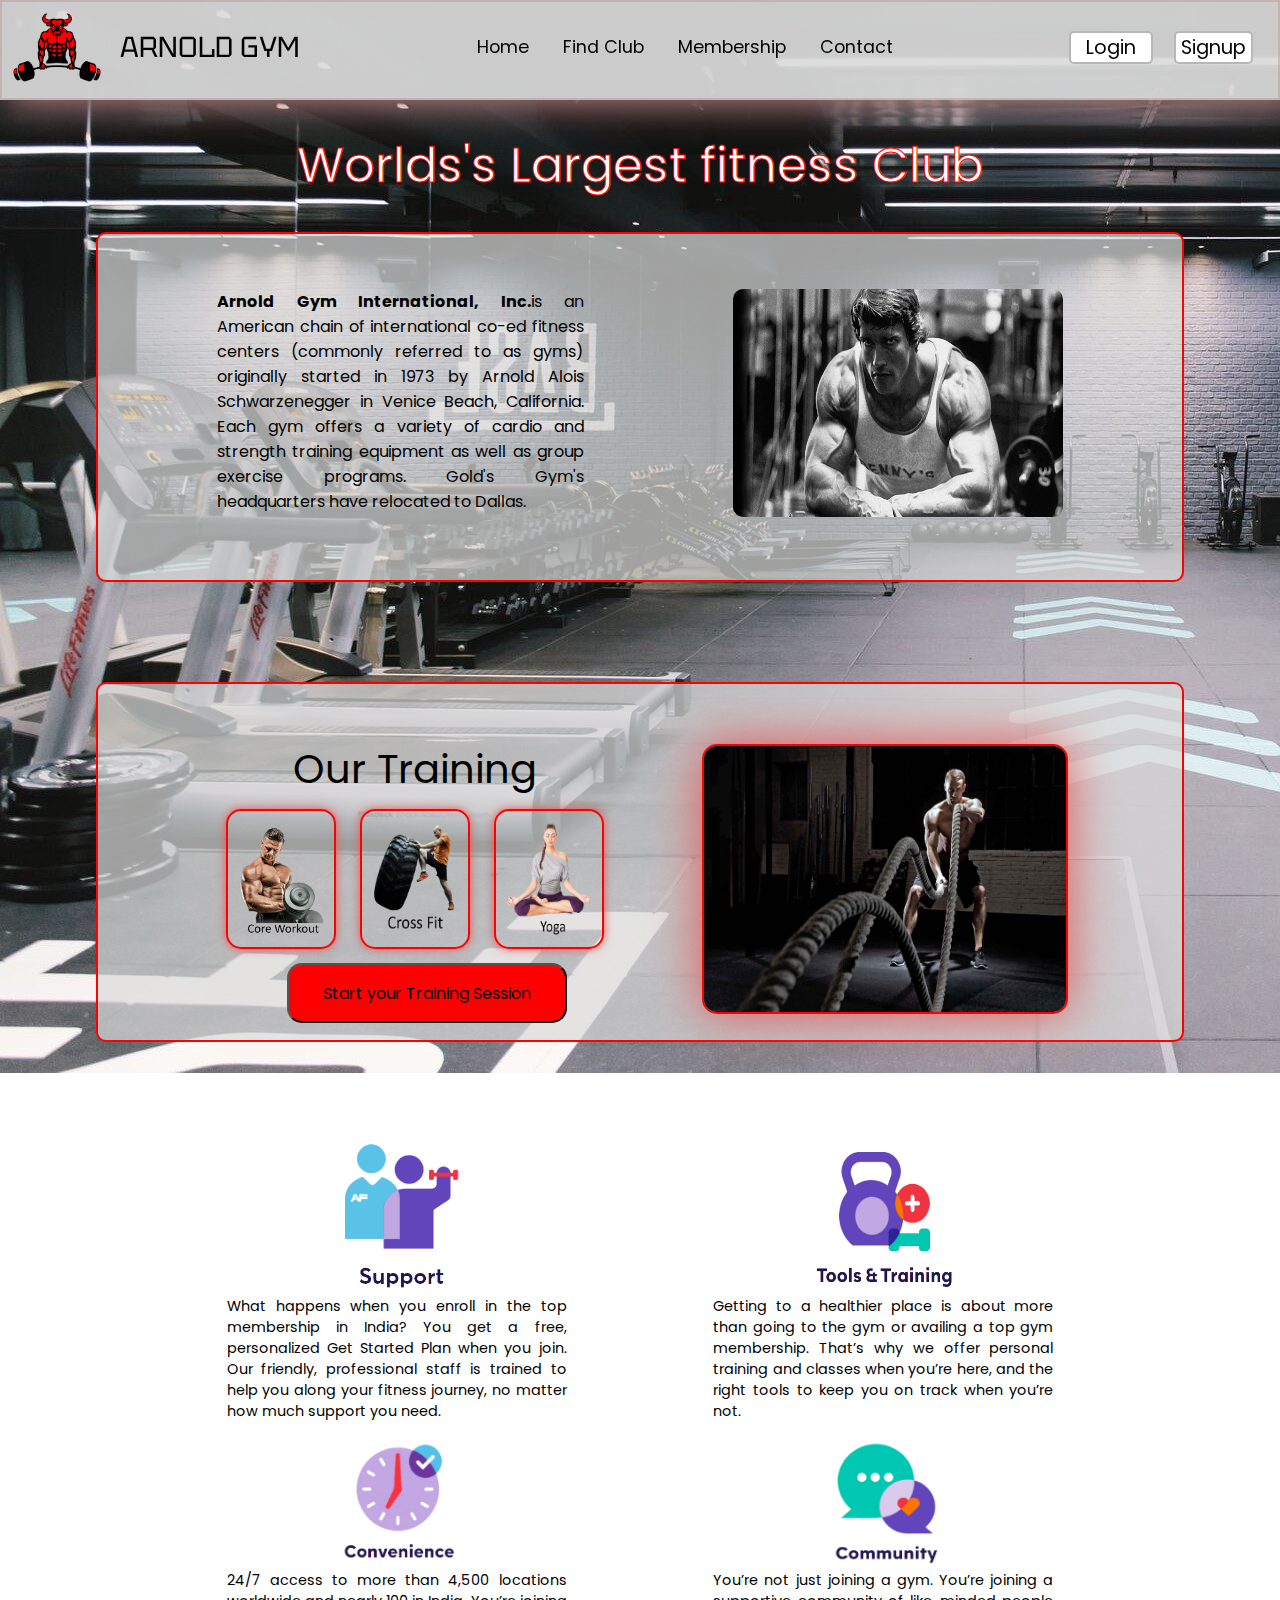
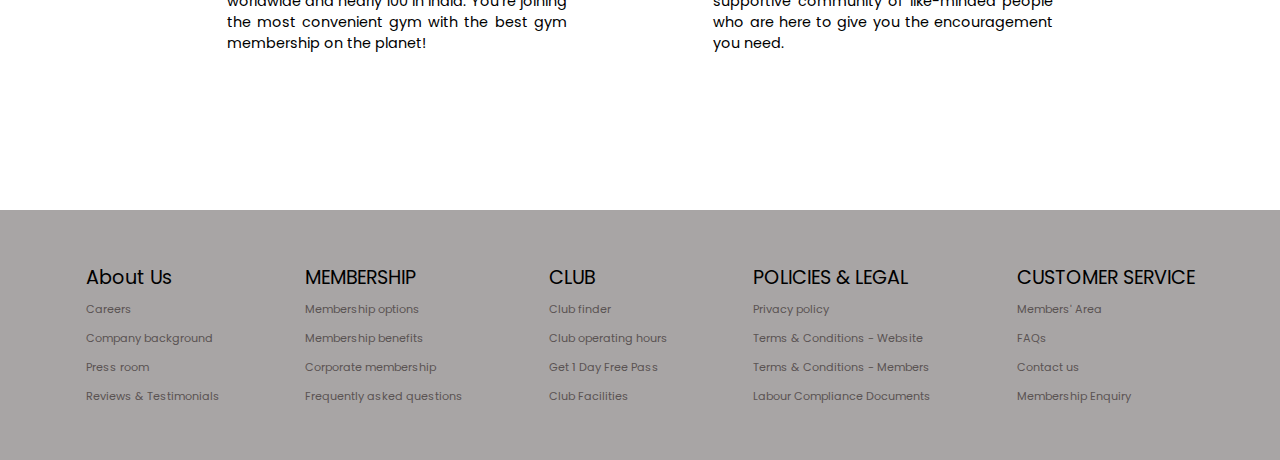
<file: index.html>
<!DOCTYPE html>
<html lang="en">

<head>
    <meta charset="UTF-8">
    <meta name="viewport" content="width=device-width, initial-scale=1.0">
    <link rel="stylesheet" href="https://cdnjs.cloudflare.com/ajax/libs/font-awesome/4.7.0/css/font-awesome.min.css">
    <link href="https://fonts.googleapis.com/css2?family=Tektur:wght@500&display=swap" rel="stylesheet">
    <link href="https://fonts.googleapis.com/css2?family=Poppins:wght@500&display=swap" rel="stylesheet">
    <link rel="stylesheet" href="index.css">
    <link rel="stylesheet" href="login.html">
    <link rel="icon" type="image/icon" href="images/logo.png">

    <title>Arnold Gym</title>
</head>

<body>

    <header>
        <div class="container">
            <nav>
                <div class="brand">
                    <img src="images/logo.png" alt="" class="logo">
                    <div class="brandname">ARNOLD GYM</div>
                </div>

                <div class="menu">
                    <ul>
                        <li><a href="">Home</a></li>
                        <li><a href="">Find Club</a></li>
                        <li><a href="">Membership</a></li>
                        <li><a href="">Contact</a></li>
                    </ul>
                </div>

                <div class="button">
                    <button class="loginbtn"><a href="login.html" target="_blank">Login</a></button>
                    <button class="signupbtn"><a href="signup.html" target="_blank">Signup</a></button>
                </div>

                <!-- Hamburger -->

                <input type="checkbox" id="check">
                <label for="check" class="checkbtn">
                    <i class="fa fa-bars"></i>
                </label>

                <div class="hamburger">
                    <ul>
                        <li><a href="login.html" target="_blank">Login</a></li>
                        <li><a href="signup.html" target="_blank">Signup</a></li>
                        <li><a href="">Home</a></li>
                        <li><a href="">Find Club</a></li>
                        <li><a href="">Membership</a></li>
                        <li><a href="">Contact</a></li>
                       
                    </ul>
                </div>
            </nav>

        </div>
    </header>


    <div class="about">Worlds's Largest fitness Club</div>

    <div class="secondpage">
        <div class="aboutgym">
            <span>Arnold Gym International, Inc.</span>is an American chain of international co-ed fitness centers
            (commonly referred to as gyms) originally started in 1973 by Arnold Alois Schwarzenegger in Venice Beach,
            California. Each gym offers a variety of cardio and strength training equipment as well as group exercise
            programs. Gold's Gym's headquarters have relocated to Dallas.
        </div>

        <div class="arnoldimg"><img src="images/arnold.jpg" alt=""></div>
        
    </div>

    <div class="firstpage">
        <div class="leftcontent">
            <div class="plan">Our Training</div>

            <div class="service">

                <a href=""><img src="images/core workout.png" alt=""></a>
                <a href=""><img src="images/crossfit.png" alt=""></a>
                <a href=""><img src="images/yoga.png" alt=""></a>

            </div>

            <button class="start"><a href="login.html" target="_blank">Start your Training Session</a></button>

        </div>
        <div class="rightcontent">

            <img src="images/crossfit side.png" alt="">

        </div>
    </div>

    <div class="thirdpage">
        <div class="support">
            <a href=""><img src="images/support.png" alt=""></a><span>What happens when you enroll in the top membership
                in India? You get a free, personalized Get Started Plan when you join. Our friendly, professional staff
                is trained to help you along your fitness journey, no matter how much support you need.</span>
        </div>

        <div class="tools">
            <a href=""><img src="images/Tools.png" alt=""></a><span>Getting to a healthier place is about more than
                going to the gym or availing a top gym membership. That’s why we offer personal training and classes
                when you’re here, and the right tools to keep you on track when you’re not.</span>
        </div>

        <div class="convenience">
            <a href=""><img src="images/Convenier.png" alt=""></a><span>24/7 access to more than 4,500 locations
                worldwide and nearly 100 in India. You’re joining the most convenient gym with the best gym membership
                on the planet!</span>
        </div>

        <div class="community">
            <a href=""><img src="images/community.png" alt=""></a><span>You’re not just joining a gym. You’re joining a
                supportive community of like-minded people who are here to give you the encouragement you need.</span>
        </div>
    </div>


</body>


<footer>
    <div class="foot">
        <div class="aboutus">About Us
            <ul>
                <li><a href="">Careers</a></li>
                <li><a href="">Company background</a></li>
                <li><a href="">Press room</a></li>
                <li><a href="">Reviews & Testimonials</a></li>
            </ul>
        </div>

        <div class="membership">MEMBERSHIP
            <ul>
                <li><a href="">Membership options</a></li>
                <li><a href="">Membership benefits</a></li>
                <li><a href="">Corporate membership</a></li>
                <li><a href="">Frequently asked questions</a></li>
            </ul>
        </div>

        <div class="club">CLUB
            <ul>
                <li><a href="">Club finder</a></li>
                <li><a href="">Club operating hours</a></li>
                <li><a href="">Get 1 Day Free Pass</a></li>
                <li><a href="">Club Facilities</a></li>
            </ul>
        </div>

        <div class="policies">POLICIES & LEGAL
            <ul>
                <li><a href="">Privacy policy</a></li>
                <li><a href="">Terms & Conditions - Website</a></li>
                <li><a href="">Terms & Conditions - Members</a></li>
                <li><a href="">Labour Compliance Documents</a></li>
            </ul>
        </div>

        <div class="customer">CUSTOMER SERVICE
            <ul>
                <li><a href="">Members' Area</a></li>
                <li><a href="">FAQs</a></li>
                <li><a href="">Contact us</a></li>
                <li><a href="">Membership Enquiry</a></li>
            </ul>
        </div>
    </div>
</footer>

</html>
</file>
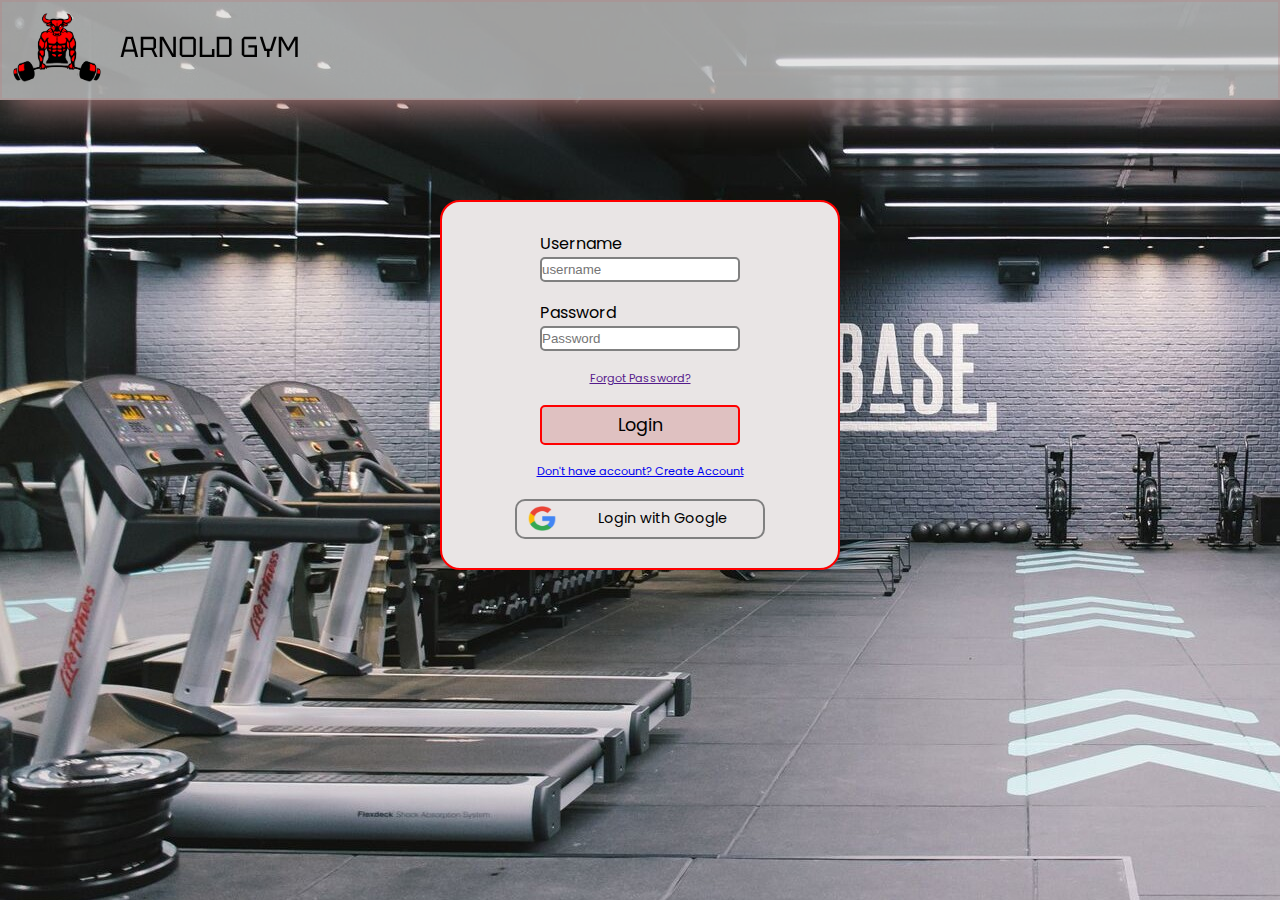
<file: login.html>
<!DOCTYPE html>
<html lang="en">
<head>
    <meta charset="UTF-8">
    <meta name="viewport" content="width=device-width, initial-scale=1.0">
    <title>Login</title>
    <link rel="icon" type="image/icon" href="images/logo.png">
    <link href="https://fonts.googleapis.com/css2?family=Poppins:wght@500&display=swap" rel="stylesheet">
    <link href="https://fonts.googleapis.com/css2?family=Tektur:wght@500&display=swap" rel="stylesheet">
    <link rel="stylesheet" href="login.css">
</head>

        <header>
            <div class="navbar">
                <nav>
                    <div class="brand">
                        <img src="images/logo.png" alt="" class="logo">
                        <div class="brandname">ARNOLD GYM</div>
                    </div>
    
        </header>
<body>


        <div class="contianer">
            <div class="username">
                <p>Username</p>
                <input type="text" placeholder="username">
            </div>

            <div class="password">
                <p>Password</p>
                <input type="text" placeholder="Password">
            </div>

            <div class="forgot">
                <a href="">Forgot Password?</a>
            </div>

            <div class="loginbtn">
                <button>Login</button>
            </div>

            <div class="sing">
                <a href="signup.html">Don't have account? Create Account</a>
            </div>

            <div class="loginwithgoogle">
                <img src="images/google.png" alt=""><button>Login with Google</button>
            </div>
        </div>


</body>
</html>
</file>
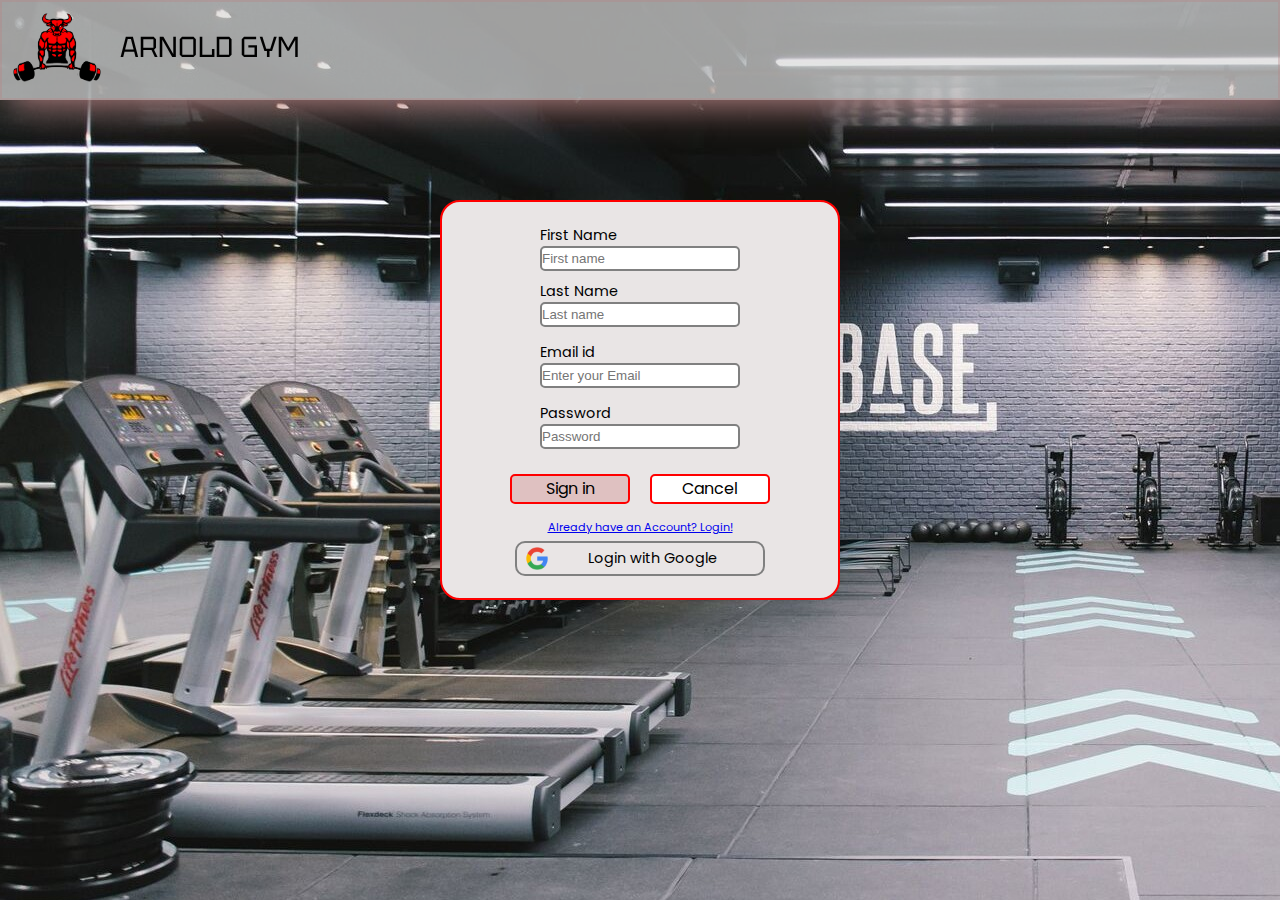
<file: signup.html>
<!DOCTYPE html>
<html lang="en">
<head>
    <meta charset="UTF-8">
    <meta name="viewport" content="width=device-width, initial-scale=1.0">
    <title>Signup</title>
    <link rel="icon" type="image/icon" href="images/logo.png">
    <link href="https://fonts.googleapis.com/css2?family=Poppins:wght@500&display=swap" rel="stylesheet">
    <link href="https://fonts.googleapis.com/css2?family=Tektur:wght@500&display=swap" rel="stylesheet">
    <link rel="stylesheet" href="signup.css">
</head>

</head>

<header>
    <div class="navbar">
        <nav>
            <div class="brand">
                <img src="images/logo.png" alt="" class="logo">
                <div class="brandname">ARNOLD GYM</div>
            </div>

</header>

<body>

    <div class="container">
        <div class="name">
            <p>First Name</p><input type="text" placeholder="First name">
            <p>Last Name</p><input type="text" placeholder="Last name">
        </div>

        <div class="email">
            <p>Email id</p><input type="email" placeholder="Enter your Email">
          
        </div>

        <div class="password">
            <p>Password</p><input type="password" placeholder="Password">
          
        </div>

        <div class="button">
            <button id="signup">Sign in</button>
            
            <button id="cancel"><a href="index.html">Cancel</a></button>
        </div>

        <div class="login"><a href="login.html">Already have an Account? Login!</a></div>

        <div class="loginwithgoogle">
            <img src="images/google.png" alt=""><button>Login with Google</button>
        </div>

        

    </div>

   
    
</body>
</html>
</file>
<file: index.css>
*{
    padding: 0px;
    margin: 0px;
    box-sizing: border-box;
    
}

header{
    position: fixed;
    top: 0px;
}


::-webkit-scrollbar-track
{
    
	box-shadow: inset 0 0 5px grey; 
    border-radius: 10px;
	
}

::-webkit-scrollbar
{
    
	width: 15px;
	background-color: rgba(255, 255, 255, 0.521);
}

::-webkit-scrollbar-thumb
{
    display: block;
	background-color: #dfe6e9;
    box-shadow: inset 0 0 5px grey; 
	border-radius: 10px;
}


body{
    --primary-font-family: 'Tektur', cursive; 
    --secondary-font-family: 'Poppins', sans-serif;
    --primary-color: rgba(218, 218, 218, 0.991);
    --secoundry-color: red;
    width: 100%;
    position: relative;
    top: 100px;
    background-image: url(images/gymstudios.jpg);
    background-repeat: no-repeat;
    

}




.container{
    width: 100vw;
    height: 100px;
    border: 2px solid rgba(184, 133, 133, 0.352);
    box-shadow: 15px 0px 35px 5px rgb(184, 133, 133);
   background-color: rgba(218, 218, 218, 0.927);

    
}

nav{
    width: 100%;
    display: flex;
    flex-direction: row;
    flex-wrap: wrap;
    justify-content: space-between;
    align-items: center;
    justify-items: center;
    
    
}

/* Brand */
.brand{
    display: flex;
    flex-direction: row;
    align-items: center;
}

.brand img{
    display: inline-block;
    /* border-radius: 50%; */
    height: 70px;
    width: 90px;
    margin: 10px;
}

.brandname{
    font-family: var(--primary-font-family);
    font-size: 1.8rem;
    margin: 8px;
    

    
} 

/* Menu */

.menu ul li { 
    list-style: none;
    display: inline-block;
    
}

.menu ul li a{
    display: inline-block;
    padding: 5px;
    margin: 10px; 
    text-decoration: none;
    font-family: var(--secondary-font-family);
    font-size: 1.1rem;
    color: black;
}

.menu ul li a:hover{
    box-shadow: 0px 5px 5px rgb(96, 95, 95);
    transform: scale(1.2);
    transition: .3s;
    background-color: var(--primary-color);
    border-radius: 5px;
}

/* Button */

.loginbtn{
    margin: 7px;
    padding-left: 15px;
    padding-right: 15px;
    font-family: var(--secondary-font-family);
    font-size: 1.2rem;
    border: 2px solid rgba(13, 13, 13, 0.299);
    background-color: white;
    border-radius: 5px;
    
    
}

.loginbtn a{
    text-decoration: none;
    color: black;
}

.loginbtn:hover{
    box-shadow: 5px 5px 5px maroon;
    border: 2px solid var(--secoundry-color);
    transform: scale(1.2);
    transition: .3s;
    
}

.signupbtn{
    margin-top: 12px;
    margin-bottom: 12px;
    margin-left: 10px;
    margin-right: 25px;
    padding-left: 5px;
    padding-right: 5px;
    font-family: var(--secondary-font-family);
    font-size: 1.2rem;
    color: white;
    border: 2px solid rgba(13, 13, 13, 0.299);
    background-color: white;
    border-radius: 5px;
    
}


.signupbtn a{
    text-decoration: none;
    color: black;
}

.signupbtn:hover{
    box-shadow: 5px 5px 5px maroon;
    border: 2px solid var(--secoundry-color);
    transform: scale(1.2);
    transition: .3s;
}


/* Hamburger */
.checkbtn{
    margin: 10px;
    font-size: 30px;
    cursor: pointer;
    display: none;
    color: var(--secoundry-color);
}

.hamburger{
    display: none;
    font-family: var(--secondary-font-family);
}

#check{
    display: none;
}

/* about */


.about{
    color: white;
    width: 100%;
    font-family: var(--secondary-font-family);
    font-size: 3rem;
    text-align: center;
    margin-top: 30px;
    margin-bottom: 30px;  
    -webkit-text-stroke: 1px red;  
    
}

/* firstpage */

.secondpage{
    display: flex;
    flex-direction: row;
    flex-wrap: wrap;
    justify-content: space-evenly;
    width: 85%;
    height: 350px;
    margin: auto;
    border: 2px solid red;
    border-radius: 10px;
    background-color: rgba(218, 218, 218, 0.708);
}

.aboutgym{
    display: inline-block;
    width: 367px;
    height: 87px;
    text-align: justify;
    font-family: var(--secondary-font-family);
    font-size: 1rem;
    margin: 55px 30px;

}

.aboutgym span{
    font-weight: bold;
}

.arnoldimg img{
    display: inline-block;
    width: 330px;
    height: 228px;
    margin: 55px 30px;
    border-radius: 10px;
}



.arnoldimg img:active{
    background-image: url(images/gold.png);
    
}


/* secondpage */

.firstpage{
    display: flex;
    flex-direction: row;
    justify-content: space-evenly;
    align-items: center;
    justify-items: center;
    flex-wrap: wrap;
    margin: 30px;
    padding: 30px;
    width: 85%;
    height: 360px;
    margin: 0 auto;
    margin-top: 100px;
    border: 2px solid red;
    border-radius: 10px;
    background-color: rgba(218, 218, 218, 0.708);
}

.plan{
    font-family: var(--secondary-font-family);
    font-size: 2.5rem;
    text-align: center;
    

}

.service {
    display: flex;
    flex-direction: row;
    flex-wrap: wrap;
    justify-content: space-evenly;
    justify-items: center;
    align-items: center;
}

.service img{
    height: 140px;
    width: 110px;
    margin: 10px;
    padding: 10px;
    border-radius: 15px;
    border: 2px solid red;
    box-shadow: 0px 0px 10px rgb(230, 86, 86);
}

.start{
    width: 280px;
    height: 60px;
    margin-left: 75px;
    margin-right: 50px;
    font-family: var(--secondary-font-family);
    font-size: 1rem;
    background-color: red;
    color: white;
    border-radius: 15px;
    cursor: pointer;;

}
.start a{
    text-decoration: none;
    color: black;
}
.start:hover{
    transform: scale(1.1);
    transition: .3s;
}
.rightcontent img{
    height: 270px;
    width: 366px;
    margin: 30px 0px;
    border-radius: 15px;
    border: 2px solid red;
    box-shadow: 0px 0px 50px rgb(230, 86, 86);
}

/* thirdpage */

.thirdpage{
    margin: 100px;
    display: flex;
    flex-direction: row;
    flex-wrap: wrap;
    align-items: center;
    justify-items: center;
    justify-content: space-evenly;
    grid-template-columns: 1fr 1fr;
    grid-template-rows: 1fr 1fr;
    

}

.support{
    display: flex;
    flex-direction: column;
    justify-content: space-evenly;
    align-items: center;
    justify-items: center;
}

.support a img{
    height: 150px;
    width: 130px;
    
}

.support span{
    margin: 0px 20px;
    width: 340px;
    height: 140px;
    font-family: var(--secondary-font-family);
    font-size: .9rem;
    text-align: justify;

}


.tools{
    display: flex;
    flex-direction: column;
    justify-content: space-evenly;
    align-items: center;
    justify-items: center;
}

.tools a img{
    height: 150px;
    width: 150px;
}

.tools span{
    margin: 0px 20px;
    width: 340px;
    height: 140px;
    font-family: var(--secondary-font-family);
    font-size: .9rem;
    text-align: justify;
}

.convenience{
    display: flex;
    flex-direction: column;
    justify-content: space-evenly;
    align-items: center;
    justify-items: center;
}

.convenience a img{
    height: 130px;
    width: 120px;
}

.convenience span{
    margin: 0px 20px;
    width: 340px;
    height: 140px;
    font-family: var(--secondary-font-family);
    font-size: .9rem;
    text-align: justify;
}

.community{
    display: flex;
    flex-direction: column;
    justify-content: space-evenly;
    align-items: center;
    justify-items: center;
}

.community a img{
    height: 130px;
    width: 120px;
}

.community span{
    margin: 0px 20px;
    width: 340px;
    height: 140px;
    font-family: var(--secondary-font-family);
    font-size: .9rem;
    text-align: justify;
}

/* footer */

.foot{
    display:flex;
   flex-direction: row;
   flex-wrap: wrap;
    justify-content: space-evenly;
    align-items: center;
    justify-items: center;
    width: 100%;
    height: 250px;
    background-color: rgb(168, 165, 165);
    
}

.aboutus{
    font-size: 1.2rem;
    font-family: var(--secondary-font-family);
  

}

.aboutus ul li{
    list-style: none;
}

.aboutus ul li a{
    text-decoration: none;
    font-size: .7rem;
    color: rgb(90, 83, 83);
}

.membership{
    font-size: 1.2rem;
    font-family: var(--secondary-font-family);
  

}

.membership ul li{
    list-style: none;
}

.membership ul li a{
    text-decoration: none;
    font-size: .7rem;
    color: rgb(90, 83, 83);
}

.club{
    font-size: 1.2rem;
    font-family: var(--secondary-font-family);
  

}

.club ul li{
    list-style: none;
}

.club ul li a{
    text-decoration: none;
    font-size: .7rem;
    color: rgb(90, 83, 83);
}

.policies{
    font-size: 1.2rem;
    font-family: var(--secondary-font-family);
  

}

.policies ul li{
    list-style: none;
}

.policies ul li a{
    text-decoration: none;
    font-size: .7rem;
    color: rgb(90, 83, 83);
}

.customer{
    font-size: 1.2rem;
    font-family: var(--secondary-font-family);
  

}

.customer ul li{
    list-style: none;
}

.customer ul li a{
    text-decoration: none;
    font-size: .7rem;
    color: rgb(90, 83, 83);
}





/* Media Queries */

@media (max-width: 982px){

    .plan {
        font-size: 2rem;
    }

    .service img {
        height: 130px;
        width: 100px;
        margin: 10px;
        padding: 10px;
        border-radius: 15px;
        border: 2px solid red;
        box-shadow: 0px 0px 10px rgb(230, 86, 86);
    }

    .rightcontent img {
        height: 238px;
        width: 266px;
        border-radius: 15px;
        border: 2px solid red;
        box-shadow: 0px 0px 50px rgb(230, 86, 86);
    }
}

@media (max-width: 865px){
    .plan {
        font-size: 1.8rem;
    }

    .service img {
        height: 100px;
        width: 80px;
        margin: 10px;
        padding: 10px;
        border-radius: 15px;
        border: 2px solid red;
        box-shadow: 0px 0px 10px rgb(230, 86, 86);
    }

    .rightcontent img {
        height: 200px;
        width: 206px;
        border-radius: 15px;
        border: 2px solid red;
        box-shadow: 0px 0px 50px rgb(230, 86, 86);
    }
}
@media (max-width:966px){
    .aboutgym {
        width: 500px;
        height: 137px;
        text-align: justify;
        font-family: var(--secondary-font-family);
        font-size: .9rem;
        margin: 10px 30px;
    }

    .arnoldimg img {
        display: inline-block;
        width: 300px;
        height: 170px;
        margin: 15px 30px;
        border-radius: 10px;
    }
    .aboutus {
        font-size: 1rem;
    }

    .membership {
        font-size: 1rem;
    }

    .club {
        font-size: 1rem;
    }

    .policies {
        font-size: 1rem;
    }

    .customer {
        font-size: 1rem;
    }

    .aboutus ul li a {
        font-size: .6rem;
    
    }

    .membership ul li a {
        font-size: .6rem;
    
    }

    .club ul li a {
        font-size: .6rem;
    
    }

    .policies ul li a {
        font-size: .6rem;
    
    }

    .customer ul li a {
        font-size: .6rem;
    
    }
   
}

@media (max-width:894px){
    .aboutgym {
        width: 367px;
        height: 137px;
        text-align: justify;
        font-family: var(--secondary-font-family);
        font-size: .8rem;
        margin: 10px 30px;
    }

    .arnoldimg img {
        display: inline-block;
        width: 270px;
        height: 150px;
        margin: 15px 30px;
        border-radius: 10px;
    }
}



@media (max-width: 800px) {
    .aboutgym {
        display: inline-block;
        width: 367px;
        height: 87px;
        text-align: justify;
        font-family: var(--secondary-font-family);
        font-size: .8rem;
        margin: 35px 20px;
    }

    .arnoldimg img {
        display: inline-block;
        width: 230px;
        height: 128px;
        margin: 35px 20px;
        border-radius: 10px;
    }
    .firstpage {
        padding: 10px;
    }

    .plan {
        font-size: 1.4rem;
    }

    .start {
        width: 280px;
        height: 50px;
        margin-left: 75px;
        margin-right: 50px;
        font-size: .9rem;
        
    }

}

@media (max-width: 994px){

    .container {
        width: 100vw;
        height: 87px;
       
    }

    .brand img {
        /* border-radius: 50%; */
        height: 60px;
        width: 84px;
        margin: 10px 8px; 
    }

    .brandname {
        font-family: var(--primary-font-family);
        font-size: 1.8rem;
        margin: 10px 8px;
    }

    .menu ul li a {
        padding: 3px;
        margin: 6px;
        font-size: 1rem;
        
    }

    .signupbtn {
        margin: 7px;
        /* padding-left: 5px;
        padding-right: 5px; */
        font-size: .9rem;
        
    }

    .loginbtn {
        margin: 7px;
        padding-left: 13px;
        padding-right: 13px;
        font-size: .9rem;
        
    }

}

@media (max-width:900px) {

    .container {
        width: 100vw;
        height: 80px;
        
    }
        
    .brand img {
        display: inline-block;
        /* border-radius: 50%; */
        height: 55px;
        width: 78px;
        margin: 10px 8px;
    }

    .brandname {
        font-family: var(--primary-font-family);
        font-size: 1.5rem;
        margin: 10px 8px;
    }

    .menu ul li a {
        padding: 3px;
        margin: 6px;
        font-size: .9rem;
        
    }

    .signupbtn {
        margin: 7px;
        /* padding-left: 5px;
        padding-right: 5px; */
        font-size: .8rem;
        
    }

    .loginbtn {
        margin: 7px;
        padding-left: 13px;
        padding-right: 13px;
        font-size: .8rem;
        
    }

    .about {
        font-size: 2rem;
        margin-top: 20px;
        margin-bottom: 20px;
    }

   
}


    @media (max-width: 764px){

             .container {
                width: 100vw;
                height: 72px;
            }

            .brand img {
                display: inline-block;
                /* border-radius: 50%; */
                height: 45px;
                width: 60px;
                margin: 10px 8px;
            }
            .brandname {
                font-family: var(--primary-font-family);
                font-size: 1rem;
                margin: 10px 5px;
            }

            .menu ul li a {
                padding: 3px;
                margin: 4px;
                font-size: 0.7rem;
            }

            .loginbtn {
                margin: 5px;
                padding-left: 11px;
                padding-right: 11px;
                font-size: .7rem;
            }

            .signupbtn {
                margin: 5px;
                font-size: .7rem;
            }

            .firstpage {
                height: 460px;
                
            }
        
    }

    @media (max-width:595px){

            .checkbtn{
                display: block;
            }

            .hamburger{
                display: block;
                flex-direction: column;
                position: fixed;
                width: 55%;
                height: 100vh;
                top: 71px;
                left: -100%;
                text-align: center;
                background-color: rgb(168, 165, 165);
                transition: all .5s;
            }

            .hamburger ul li{
                display: flex;
                flex-direction: column;
                list-style: none;

                
            }

            .hamburger ul li a{
                padding: 5px;
                margin: 10px;
                font-size: 14px;
                color: black;
                text-decoration: none;
            }

            .hamburger ul li a:hover{
                border: 2px solid rgb(238, 79, 79);
                border-radius: 5px;
                color: white;
                background-color: rgb(218, 53, 53);
            }

            #check:checked ~ .hamburger{
                left: 0;
            }

            .menu{
                display: none;
            }

            .button{
                display: none;
            }

    }

    @media (max-width:595px){

        .brand img {
            display: inline-block;
            /* border-radius: 50%; */
            height: 49px;
            width: 66px;
            margin: 10px 8px;
        }

        .brandname {
            font-family: var(--primary-font-family);
            font-size: 1.5rem;
            margin: 10px 5px;
        }

    }

    @media (max-width: 429px){
        
        .aboutgym {
            width: 367px;
            height: 187px;
            
        }
        .secondpage {
            height: 450px;
            
        }
        .about {
            font-size: 1.5rem;
        }

        .service {
            display: flex;
            flex-direction: column;
        }

        .firstpage {
            height: 700px;
        }

        .support span {
            width: 200px;
            height: 340px;
        }

        .tools span {
            width: 200px;
            height: 340px;
        }

        .convenience span {
            width: 200px;
            height: 340px;
        }

        .community span {
            width: 200px;
            height: 340px;
        }

        .start {
            margin: auto;
            width: 200px;
            height: 50px;
            font-size: .7rem;
        }

        .aboutus {
            font-size: .8rem;
        }
        .aboutus ul li a {
            font-size: .5rem;
        }

        .membership {
            font-size: .8rem;
        }

        .membership ul li a {
            font-size: .5rem;
        }

        .club {
            font-size: .8rem;
        }

        .club ul li a {
            font-size: .5rem;
        }

        .policies {
            font-size: .8rem;
        }

        .policies ul li a {
            font-size: .5rem;
        }

        .customer {
            font-size: .8rem;
        }
        
        .customer ul li a {
            font-size: .5rem;
        }
    }
</file>
<file: login.css>
*{
    padding: 0px;
    margin: 0px;
    box-sizing: border-box;
    
}

header{
    position: fixed;
    top: 0px;
}

body{
    --primary-font-family: 'Poppins', sans-serif;
    --secondary-font-family: 'Tektur', cursive; 
    background-image: url(images/gymstudios.jpg);
    background-repeat: no-repeat;
    /* background: rgb(87, 3, 3); */
    /* background: linear-gradient(90deg, gb(87, 3, 3) 0%, rgba(0,212,255,1) 100%); */

}

.navbar{
    width: 100vw;
    height: 100px;
    border: 2px solid rgba(184, 133, 133, 0.352);
    box-shadow: 15px 0px 35px 5px rgb(184, 133, 133);
   background-color: rgba(218, 218, 218, 0.708);

    
}

nav{
    width: 100%;
    display: flex;
    flex-direction: row;
    flex-wrap: wrap;
    justify-content: space-between;
    align-items: center;
    justify-items: center;
    
    
}

/* Brand */
.brand{
    display: flex;
    flex-direction: row;
    align-items: center;
}

.brand img{
    display: inline-block;
    /* border-radius: 50%; */
    height: 70px;
    width: 90px;
    margin: 10px;
}

.brandname{
    font-family: var(--secondary-font-family);
    font-size: 1.8rem;
    margin: 8px;
    

    
} 
.contianer{
    display: grid;
    grid-template-rows: repeat(2fr auto);
    justify-items: center;
    align-items: center;
    border: 2px solid red;
    background-color: rgb(233, 229, 229);
    height: 370px;
    width: 400px;
    padding: 20px;
    margin: 200px auto;
    border-radius: 20px;
    
}

.username{
    font-family: var(--primary-font-family);
    font-size: 1rem;
    
}

.username input{
    height: 25px;
    width: 200px;
    border-radius: 5px;
    outline: none;
    border: 2px solid gray;
}

.username input:focus{
    outline: none;
    border: 2px solid red;
    
}

.password{
    font-family: var(--primary-font-family);
    font-size: 1rem;
}

.password input{
    height: 25px;
    width: 200px;
    border-radius: 5px;
    border: 2px solid gray;
}

.password input:focus{
    outline: none;
    border: 2px solid red;
}

.forgot{
    font-family: var(--primary-font-family);
    font-size: .7rem;
}


.loginbtn button{
    height: 40px;
    width: 200px;
    font-family: var(--primary-font-family);
    font-size: 1.1rem;
    border: 2px solid red;
    border-radius: 5px;
    background-color: rgba(217, 168, 168, 0.596);
    color: black;
    cursor: pointer;
    /* font-weight: bold; */

}

.loginbtn button:hover{
    transform: scale(1.1);
    transition: .5s;
    box-shadow: 0px 0px 10px red;
}


.loginwithgoogle{
    display: flex;
    flex-direction: row;
    justify-items: center;
    align-items: center;
    border: 2px solid gray;
    height: 40px;
    width: 250px;
    border-radius: 10px;
    /* padding: 6px 30px; */

}

.loginwithgoogle button{
    /* text-align: center; */
    font-family: var(--primary-font-family);
    font-size: .9rem;
    height: 30px;
    width: 190px;
    border: none;
    background-color: rgba(255, 255, 255, 0);
    cursor: pointer;
}

.loginwithgoogle:hover{
    transform: scale(1.1);
    transition: .5s;
    box-shadow: 0px 0px 10px gray;
}


.loginwithgoogle img{
    height: 25px;
    width: 50px;
}

.sing {
    font-family: var(--primary-font-family);
    font-size: .7rem;
}

@media (max-width:425px){
    .contianer {
        height: 330px;
        width: 300px;
        
    }

    .username {
        font-family: var(--primary-font-family);
        font-size: .8rem;
    }

    .password {
        font-family: var(--primary-font-family);
        font-size: .8rem;
    }

    .loginbtn button {
        height: 35px;
        width: 170px;
        font-family: var(--primary-font-family);
        font-size: 1.rem;
    }

    .loginwithgoogle button {
        /* text-align: center; */
        font-size: .8rem;
        height: 25px;
        width: 160px;
        border: none;
        background-color: rgba(255, 255, 255, 0);
        cursor: pointer;
    }
    .loginwithgoogle {
        height: 35px;
        width: 230px;
       
        /* padding: 6px 30px; */
    }
}
</file>
<file: signup.css>
*{
    padding: 0px;
    margin: 0px;
    box-sizing: border-box;
    
}

header{
    position: fixed;
    top: 0px;
}

body{
    --primary-font-family: 'Poppins', sans-serif;
    --secondary-font-family: 'Tektur', cursive; 
    background-image: url(images/gymstudios.jpg);
    background-repeat: no-repeat;
    /* background: rgb(87, 3, 3); */
    /* background: linear-gradient(90deg, gb(87, 3, 3) 0%, rgba(0,212,255,1) 100%); */

}

.navbar{
    width: 100vw;
    height: 100px;
    border: 2px solid rgba(184, 133, 133, 0.352);
    box-shadow: 15px 0px 35px 5px rgb(184, 133, 133);
   background-color: rgba(218, 218, 218, 0.708);

    
}

nav{
    width: 100%;
    display: flex;
    flex-direction: row;
    flex-wrap: wrap;
    justify-content: space-between;
    align-items: center;
    justify-items: center;
    
    
}

/* Brand */
.brand{
    display: flex;
    flex-direction: row;
    align-items: center;
}

.brand img{
    display: inline-block;
    /* border-radius: 50%; */
    height: 70px;
    width: 90px;
    margin: 10px;
}

.brandname{
    font-family: var(--secondary-font-family);
    font-size: 1.8rem;
    margin: 8px;
      
} 

.container{
    display: grid;
    grid-template-rows: repeat(1fr);
    justify-items: center;
    align-items: center;
    border: 2px solid red;
    background-color: rgb(233, 229, 229);
    height: 400px;
    width: 400px;
    padding:20px;
    margin: 200px auto;
    border-radius: 20px;

}

.name{
    font-family: var(--primary-font-family);
    font-size: .9rem;

}

.name input{
    height: 25px;
    width: 200px;
    margin-bottom: 10px;
    border-radius: 5px;
    outline: none;
    border: 2px solid gray;
}

.name input:focus{
    outline: none;
    border: 2px solid red;

}


.email{
    font-family: var(--primary-font-family);
    font-size: .9rem;

}

.email input{
    height: 25px;
    width: 200px;
    margin-bottom: 10px;
    border-radius: 5px;
    outline: none;
    border: 2px solid gray;
}

.email input:focus{
    outline: none;
    border: 2px solid red;

}

.password{
    font-family: var(--primary-font-family);
    font-size: .9rem;

}

.password input{
    height: 25px;
    width: 200px;
    margin-bottom: 10px;
    border-radius: 5px;
    outline: none;
    border: 2px solid gray;
}

.password input:focus{
    outline: none;
    border: 2px solid red;

}


.button{
    display: flex;
    flex-direction: row;
    flex-wrap: wrap;
    justify-content: space-evenly;
    justify-items: center;
    align-items: center;
    
}

.button button{
    height: 30px;
    width: 120px;

} 

#signup{
    margin: 10px;
    font-family: var(--primary-font-family);
    font-size: 1rem;
    border: 2px solid red;
    border-radius: 5px;
    background-color: rgba(217, 168, 168, 0.596);
    color: black;
    cursor: pointer;
}

#signup:hover{
    transform: scale(1.1);
    transition: .5s;
    box-shadow: 0px 0px 10px red;
}

#cancel{
    margin: 10px;
    font-family: var(--primary-font-family);
    font-size: 1rem;
    border: 2px solid red;
    border-radius: 5px;
    background-color: white;
    color: black;
    cursor: pointer;
}

#cancel a{
    text-decoration: none;
    color: black;
}
#cancel:hover{
    transform: scale(1.1);
    transition: .5s;
    box-shadow: 0px 0px 10px red;
}

.login{
    
        font-family: var(--primary-font-family);
        font-size: .7rem;
    
}

.loginwithgoogle{
    display: flex;
    flex-direction: row;
    justify-items: center;
    align-items: center;
    border: 2px solid gray;
    height: 35px;
    width: 250px;
    border-radius: 10px;
    /* padding: 6px 30px; */

}

.loginwithgoogle button{
    /* text-align: center; */
    font-family: var(--primary-font-family);
    font-size: .9rem;
    height: 30px;
    width: 190px;
    border: none;
    background-color: rgba(255, 255, 255, 0);
    cursor: pointer;
}

.loginwithgoogle:hover{
    transform: scale(1.1);
    transition: .5s;
    box-shadow: 0px 0px 10px gray;
}


.loginwithgoogle img{
    height: 23px;
    width: 40px;
}


@media (max-width:425px) {

    .container {
        height: 430px;
        width: 300px;
        padding: 20px;
        margin: 200px auto;
        border-radius: 20px;
    }

}
</file>
